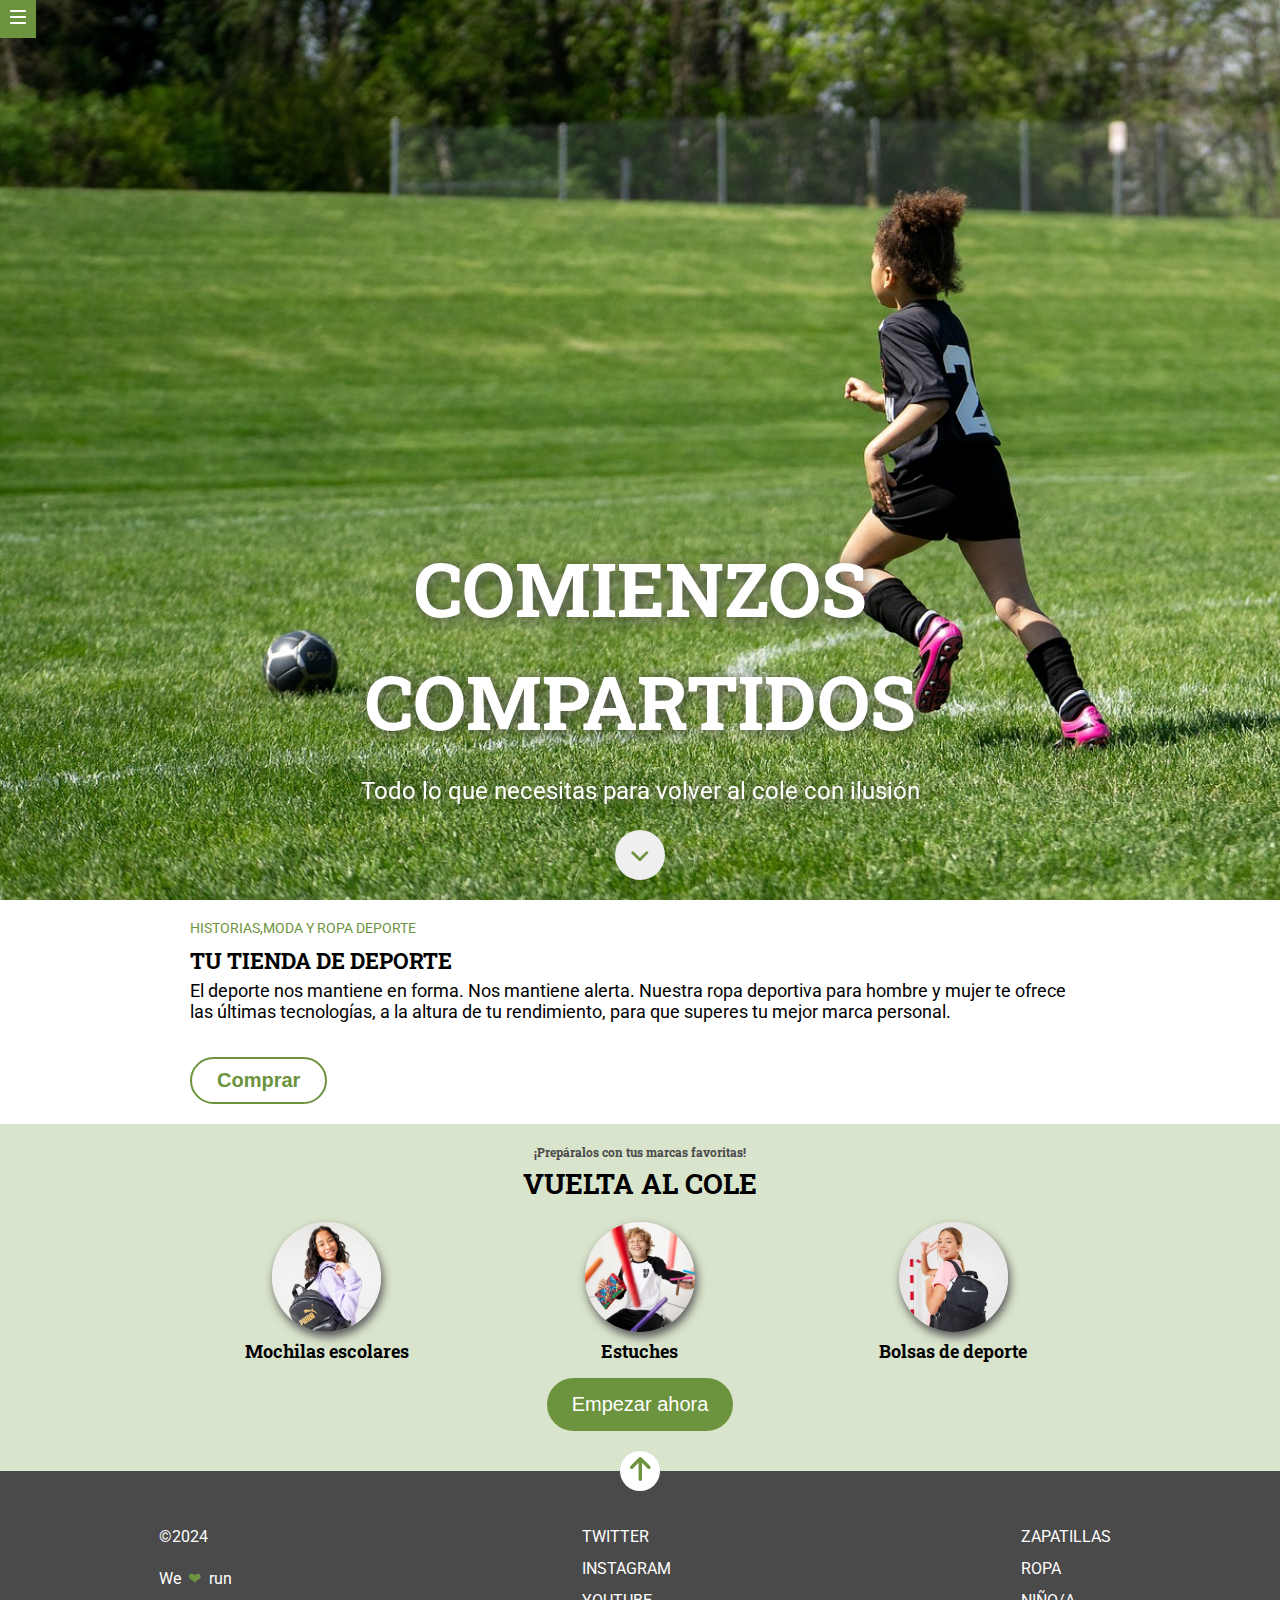
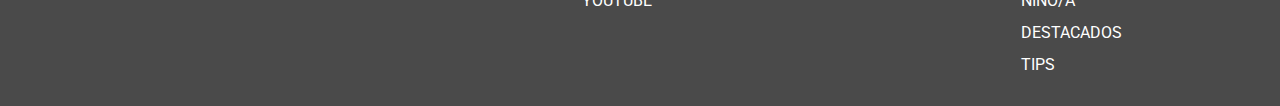
<file: docs/index.html>
<!DOCTYPE html>
<html lang="es">
  <head>
    <meta charset="UTF-8" />
    <meta name="viewport" content="width=device-width, initial-scale=1" />
    <title>Proyecto M1 Yessenia Colocho</title>
    
    <link rel="preconnect" href="https://fonts.googleapis.com" />
    <link rel="preconnect" href="https://fonts.gstatic.com" crossorigin />
    <link
      href="https://fonts.googleapis.com/css2?family=Roboto:ital,wght@0,100;0,300;0,400;0,500;0,700;0,900;1,100;1,300;1,400;1,500;1,700;1,900&display=swap"
      rel="stylesheet"
    />
    <link
      href="https://fonts.googleapis.com/css2?family=Roboto+Slab:wght@100..900&display=swap"
      rel="stylesheet"
    />
    <link rel="stylesheet" href="./assets/index-1b4e7621.css">
  </head>

  <body>
    <header class="header">
  <a class="image-element" href="https://adalab.es"
    ><img src="./images/ico-menu.svg"
  /></a>

  <section id="hero" class="hero">
    <div class="hero__container">
      <h1>
        COMIENZOS <br />
        COMPARTIDOS
      </h1>

      <section class="hero__text-container">
        Todo lo que necesitas para volver al cole con ilusión
      </section>

      <button class="button-arrow">
        <a href="#returnSchool"><img src="./images/ico-scroll-down.svg" /></a>
      </button>
    </div>
  </section>
</header>

    <main>
      <section class="section-sport">
  <h4 class="title">HISTORIAS,MODA Y ROPA DEPORTE</h4>

  <h1 class="title__second">TU TIENDA DE DEPORTE</h1>

  <div class="text-sport">
    El deporte nos mantiene en forma. Nos mantiene alerta. Nuestra ropa
    deportiva para hombre y mujer te ofrece las últimas tecnologías, a la altura
    de tu rendimiento, para que superes tu mejor marca personal.
  </div>

  <button class="selectior-shop">Comprar</button>
</section>

      <section id="returnSchool" class="section-grid">
  <div class="title-section">
    <h4 class="title-section__title">¡Prepáralos con tus marcas favoritas!</h4>
    <h1 class="title-section__title_second">VUELTA AL COLE</h1>
  </div>

  <div class="element-grid">
    <div class="element-grid__text">
      <img src="./images/lpbts-mod05-img01-desk.png" />
      <div>Mochilas escolares</div>
    </div>
    <div class="element-grid__text">
      <img src="./images/lpbts-mod05-img04-mob.png" />
      <div>Estuches</div>
    </div>
    <div class="element-grid__text">
      <img src="./images/lpbts-mod05-img03-mob.png" />
      <div>Bolsas de deporte</div>
    </div>
  </div>

  <section class="button-element">
    <button>Empezar ahora</button>
  </section>

</section>

    </main>
    <footer>
      <footer class="footer-container">
  <button class="button-arrow-new"> <a href="#hero"><img src="./images/ico-arrow.svg" /></a></button>

  <section class="footer-wrapper">
    <div class="footer-wrapper__love">
      <div>&copy;2024</div>
      <div>We <span>&#10084;</span> run</div>
    </div>

    <div class="footer-wrapper__socials" >
        <ul>
            <li> <a href="https://adalab.es">Twitter</a></li>
            <li> <a href="https://adalab.es">Instagram</a></li>
            <li> <a href="https://adalab.es">Youtube</a></li>
        </ul>
    </div>

    <div class="footer-wrapper__products">
        <ul>
            <li> <a href="https://adalab.es">Zapatillas</a></li>
            <li> <a href="https://adalab.es">Ropa</a></li>
            <li> <a href="https://adalab.es">Niño/a</a></li>
            <li> <a href="https://adalab.es">Destacados</a></li>
            <li> <a href="https://adalab.es">Tips</a></li>
        </ul>
    </div>

  </section>
</footer>

    </footer>
  </body>
</html>
</file>
<file: docs/assets/index-1b4e7621.css>
*{box-sizing:border-box;margin:0;padding:0}body{margin:0;padding:0;font-size:14px}button{border:none}ul{padding:0}ul li{list-style:none}.image-element{background:#6c933e;padding:10px;position:fixed}.button-arrow{display:flex;align-items:center;justify-content:center;border-radius:100%;height:50px;width:50px;font-size:40px}.button-arrow a{line-height:0}.button-arrow:hover{background:#d9e4cc;transition:all .5s;transform:rotate(360deg)}.hero{background:url(../images/cover.jpeg);height:100vh;background-position:87%;background-size:cover;font-family:Roboto Slab,serif}.hero__container{position:absolute;bottom:0;display:flex;flex-direction:column;align-items:center;width:100%;padding-bottom:120px}.hero__text-container{max-width:200px;color:#fff;text-shadow:2px 2px 15px rgb(78,78,78);font-size:16px;font-family:Roboto,sans-serif;padding-bottom:25px;text-align:center}.hero h1{color:#fff;font-size:30px;text-align:center;line-height:1.5;text-shadow:2px 2px 15px rgb(78,78,78);padding-bottom:20px}@media all and (min-width: 768px){.hero__text-container{max-width:300px;font-size:24px}.hero__container{padding-bottom:20px}.hero h1{font-size:75px}}@media all and (min-width: 1280px){.hero__text-container{max-width:unset}}.section-sport{padding:20px}.title{color:#6c933e;font-family:Roboto,sans-serif;margin-bottom:10px;font-weight:400}.title__second{font-family:Roboto Slab,serif;font-weight:bolder;font-size:22px}.text-sport{font-family:Roboto,sans-serif;font-size:18px;margin:5px 0}.selectior-shop{background:none;margin-top:30px;border-radius:30px;padding:10px 25px;border:2px solid #6c933e;color:#6c933e;font-size:20px;font-weight:600}.selectior-shop:hover{background:#6c933e;color:#fff;transform:translate(10px);transition:transform .7s}@media all and (min-width: 1280px){.section-sport{width:940px;margin:0 auto}}.section-grid{background:#d9e4cc}.title-section{display:flex;flex-direction:column;align-items:center;padding:20px 0;font-family:Roboto Slab,serif}.title-section__title{color:#4a4a4a;font-size:12px}.title-section__title_second{margin-top:5px;font-family:Roboto Slab,serif;font-size:20px}.element-grid{display:grid;grid-template-columns:1fr}.element-grid img{border-radius:100%;width:40%;box-shadow:2px 5px 10px #555;margin-bottom:7px}.element-grid__text{display:flex;flex-direction:column;align-items:center;font-family:Roboto Slab,serif;font-weight:700;margin-bottom:40px}.button-element{text-align:center;margin-top:10px}.button-element button{background:#6c933e;padding:15px 25px;border-radius:30px;color:#fff;margin-bottom:40px;font-size:20px}.button-element button:hover{background:white;color:#6c933e;transition:transform 1s;transform:translateY(7px)}@media all and (min-width: 768px){.element-grid{grid-template-columns:1fr 1fr 1fr}.element-grid__text{margin-bottom:15px}.button-element{margin:0}}@media all and (min-width: 1280px){.title-section__title{font-size:12px}.title-section__title_second{font-size:28px}.element-grid{width:940px;margin:0 auto}.element-grid img{width:35%}.element-grid__text div{font-size:18px}}.footer-container{background:#4a4a4a}.button-arrow-new{background:white;border-radius:100%;height:40px;width:40px;position:absolute;left:50%;transform:translate(-50%,-50%)}.button-arrow-new a{line-height:0}.footer-wrapper{display:flex;flex-direction:column-reverse;align-items:center;justify-content:center;gap:30px;margin:0 50px;color:#fff;font-family:Roboto,sans-serif;font-size:16px;padding:50px 0 25px}.footer-wrapper__love{text-align:center}.footer-wrapper__love div{margin-bottom:10px}.footer-wrapper__socials,.footer-wrapper__products{text-align:center}.footer-wrapper span{display:inline-flex;align-items:center;justify-content:center;height:0;width:20px;color:#6c933e;animation-name:heart;animation-duration:3s;animation-iteration-count:infinite}.footer-wrapper a{color:#fff;text-decoration:none;text-transform:uppercase}@keyframes heart{0%{font-size:small}15%{font-size:smaller}25%{font-size:medium}50%{font-size:large}70%{font-size:medium}85%{font-size:smaller}to{font-size:small}}@media all and (min-width: 768px){.footer-wrapper{flex-direction:row;gap:120px;align-items:start}.footer-wrapper__socials,.footer-wrapper__products,.footer-wrapper__love{text-align:left;line-height:2}}@media all and (min-width: 1280px){.footer-wrapper{gap:350px;align-items:start}.footer-wrapper__socials,.footer-wrapper__products{line-height:2}}html{scroll-behavior:smooth}
</file>
